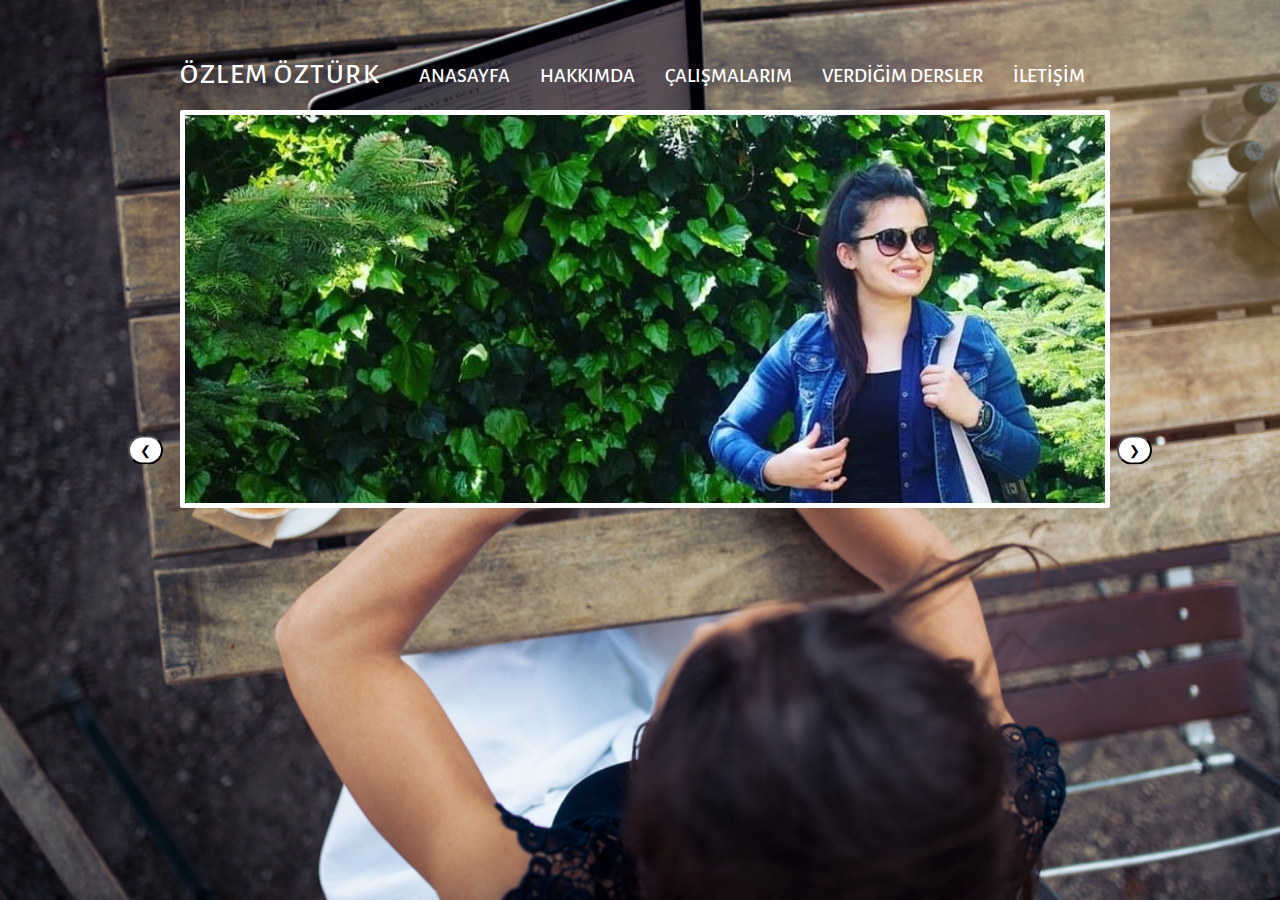
<file: index.html>
<!DOCTYPE html>
<html>
<head>
  <link rel="stylesheet" type="text/css" href="style.css">
  <link href='https://fonts.googleapis.com/css?family=Alegreya Sans SC' rel='stylesheet'>
  </script>
  <title>
    ÖZLEM ÖZTÜRK
  </title>
</head>
<body>
  <h1>ÖZLEM ÖZTÜRK</h1>
  <nav id="nav">
    <ul>
      <li><a href="index.html">ANASAYFA</a></li>
      <li><a href="hakkimda.html">HAKKIMDA</a></li>
      <li><a href="calismalarim.html">ÇALIŞMALARIM</a></li> 
      <li><a href="verdigim_dersler.html">VERDİĞİM DERSLER</a></li>
      <li><a href="iletisim.html">İLETİŞİM</a></li> 
    </ul>
  </nav>



<div class="container">
  <img class="mySlides" src="5.jpg" style="width:100%">
  <img class="mySlides" src="3.jpg" style="width:100%">
  <button class="button left" onclick="plusDivs(-1)">&#10094;</button>
  <button class="button right" onclick="plusDivs(1)">&#10095;</button>
</div>

<script>
var slideIndex = 1;
showDivs(slideIndex);

function plusDivs(n) {
  showDivs(slideIndex += n);
}

function showDivs(n) {
  var i;
  var x = document.getElementsByClassName("mySlides");
  if (n > x.length) {slideIndex = 1}    
  if (n < 1) {slideIndex = x.length}
  for (i = 0; i < x.length; i++) {
     x[i].style.display = "none";  
  }
  x[slideIndex-1].style.display = "block";  
}
</script>

</body>
</html>
</file>
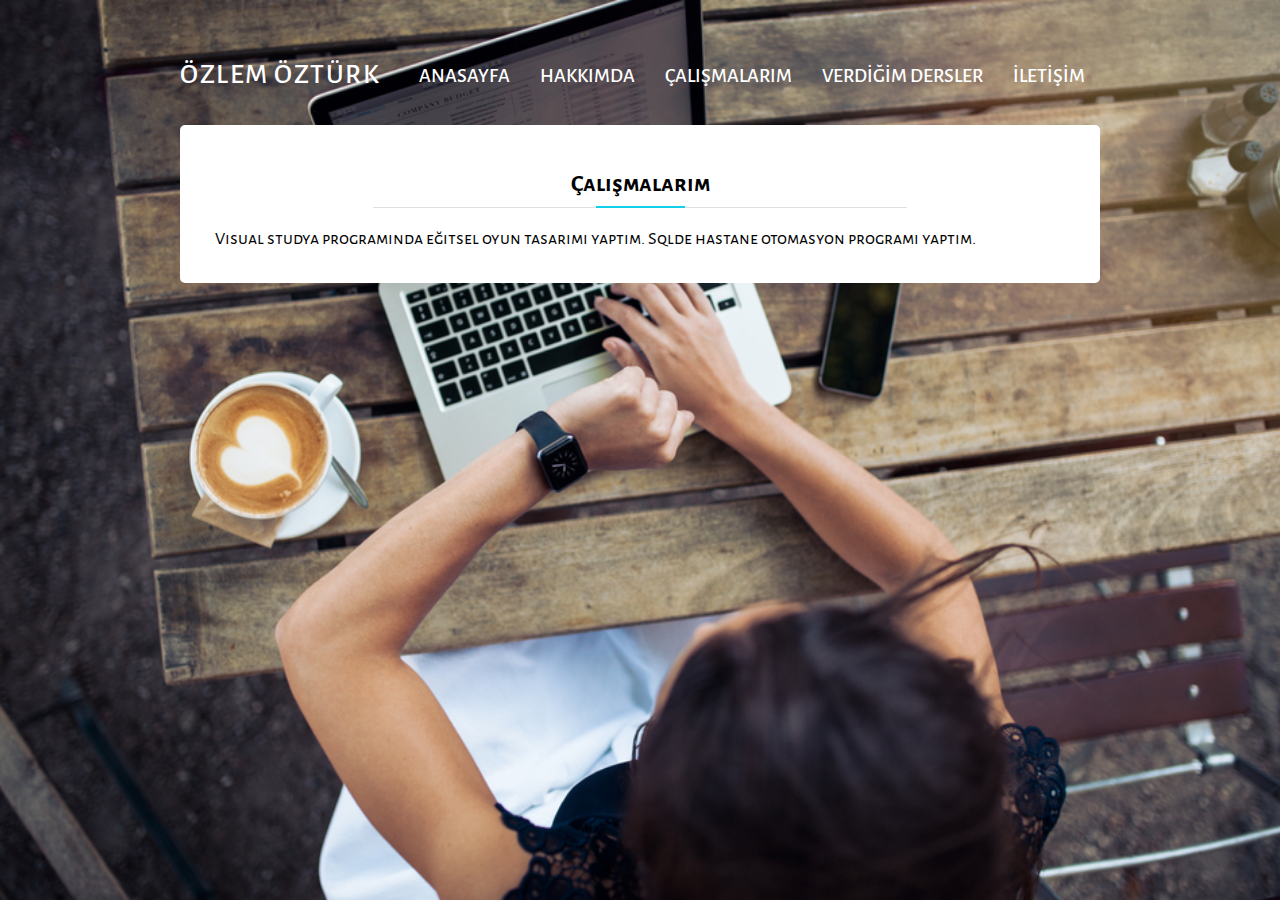
<file: calismalarim.html>
<!DOCTYPE html>
<html>
<head>
  <link rel="stylesheet" type="text/css" href="style.css">
  <link href='https://fonts.googleapis.com/css?family=Alegreya Sans SC' rel='stylesheet'>
  </script>
  <title>
    ÖZLEM ÖZTÜRK
  </title>
</head>
<body>
  <h1>ÖZLEM ÖZTÜRK</h1>
  <nav id="nav">
    <ul>
      <li><a href="index.html">ANASAYFA</a></li>
      <li><a href="hakkimda.html">HAKKIMDA</a></li>
      <li><a href="calismalarim.html">ÇALIŞMALARIM</a></li> 
      <li><a href="verdigim_dersler.html">VERDİĞİM DERSLER</a></li>
      <li><a href="iletisim.html">İLETİŞİM</a></li> 
    </ul>
  </nav>  
  <section class="icerik">
  <h2 class="sayfa-basligi">Çalışmalarım</h2>
  <p> Visual studya programinda eğitsel oyun tasarımı yaptım. Sqlde hastane otomasyon programi yaptım.</p>
  </section>
</body>
</html>
</file>
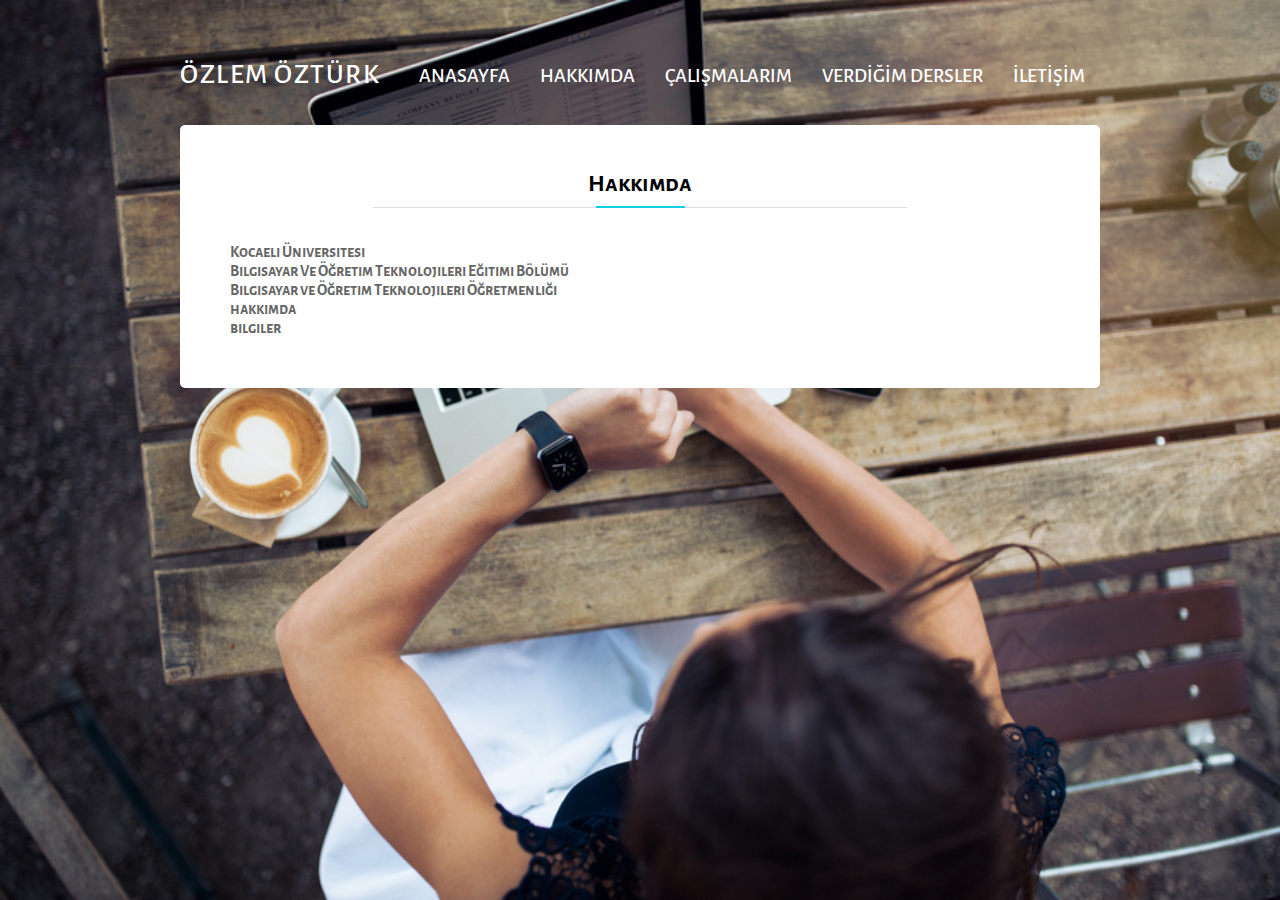
<file: hakkimda.html>
<!DOCTYPE html>
<html>
<head>
  <link rel="stylesheet" type="text/css" href="style.css">
  <link href='https://fonts.googleapis.com/css?family=Alegreya Sans SC' rel='stylesheet'>
  </script>
  <title>
    ÖZLEM ÖZTÜRK
  </title>
</head>
<body>
  <h1>ÖZLEM ÖZTÜRK</h1>
  <nav id="nav">
    <ul>
      <li><a href="index.html">ANASAYFA</a></li>
      <li><a href="hakkimda.html">HAKKIMDA</a></li>
      <li><a href="calismalarim.html">ÇALIŞMALARIM</a></li> 
      <li><a href="verdigim_dersler.html">VERDİĞİM DERSLER</a></li>
      <li><a href="iletisim.html">İLETİŞİM</a></li> 
    </ul>
  </nav>  
    <section class="icerik">
  <h2 class="sayfa-basligi">Hakkımda</h2>
  <ul class="liste">
    <li>Kocaeli Üniversitesi </li>
    <li>Bilgisayar Ve Öğretim Teknolojileri Eğitimi Bölümü</li>
    <li>Bilgisayar ve Öğretim Teknolojileri Öğretmenliği</li>
    <li>hakkımda</li>
    <li>bilgiler</li>
  </ul>
  </section>
</body>
</html>
</file>
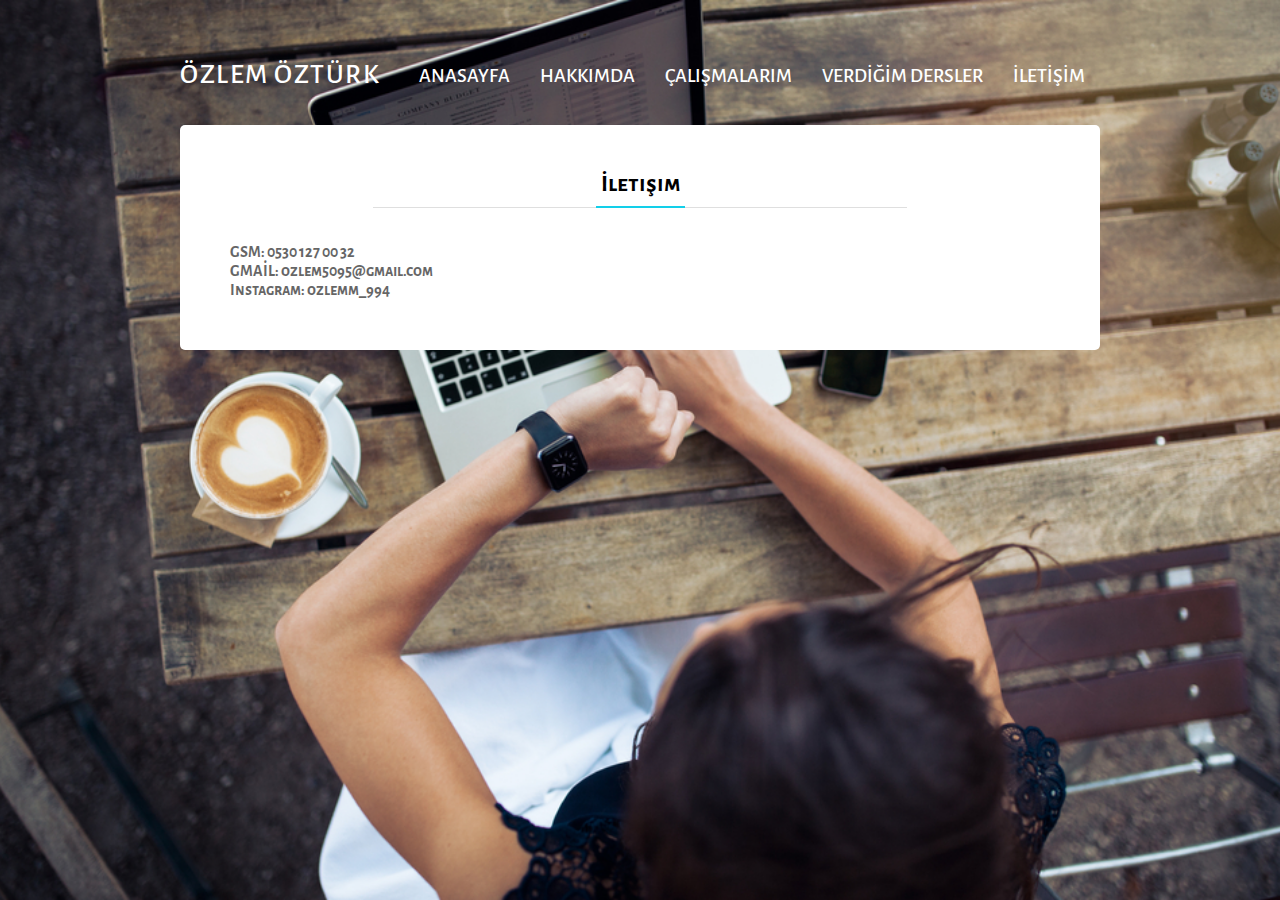
<file: iletisim.html>
<!DOCTYPE html>
<html>
<head>
  <link rel="stylesheet" type="text/css" href="style.css">
  <link href='https://fonts.googleapis.com/css?family=Alegreya Sans SC' rel='stylesheet'>
  </script>
  <title>
    ÖZLEM ÖZTÜRK
  </title>
</head>
<body>
  <h1>ÖZLEM ÖZTÜRK</h1>
  <nav id="nav">
    <ul>
      <li><a href="index.html">ANASAYFA</a></li>
      <li><a href="hakkimda.html">HAKKIMDA</a></li>
      <li><a href="calismalarim.html">ÇALIŞMALARIM</a></li> 
      <li><a href="verdigim_dersler.html">VERDİĞİM DERSLER</a></li>
      <li><a href="iletisim.html">İLETİŞİM</a></li> 
    </ul>
  </nav>  
    <section class="icerik">
  <h2 class="sayfa-basligi">İletişim</h2>
  <ul class="liste">
    <li>GSM: 0530 127 00 32</li>
    <li>GMAİL: ozlem5095@gmail.com</li>
    <li>Instagram: ozlemm_994</li>
  </ul>
  </section>
</body>
</html>
</file>
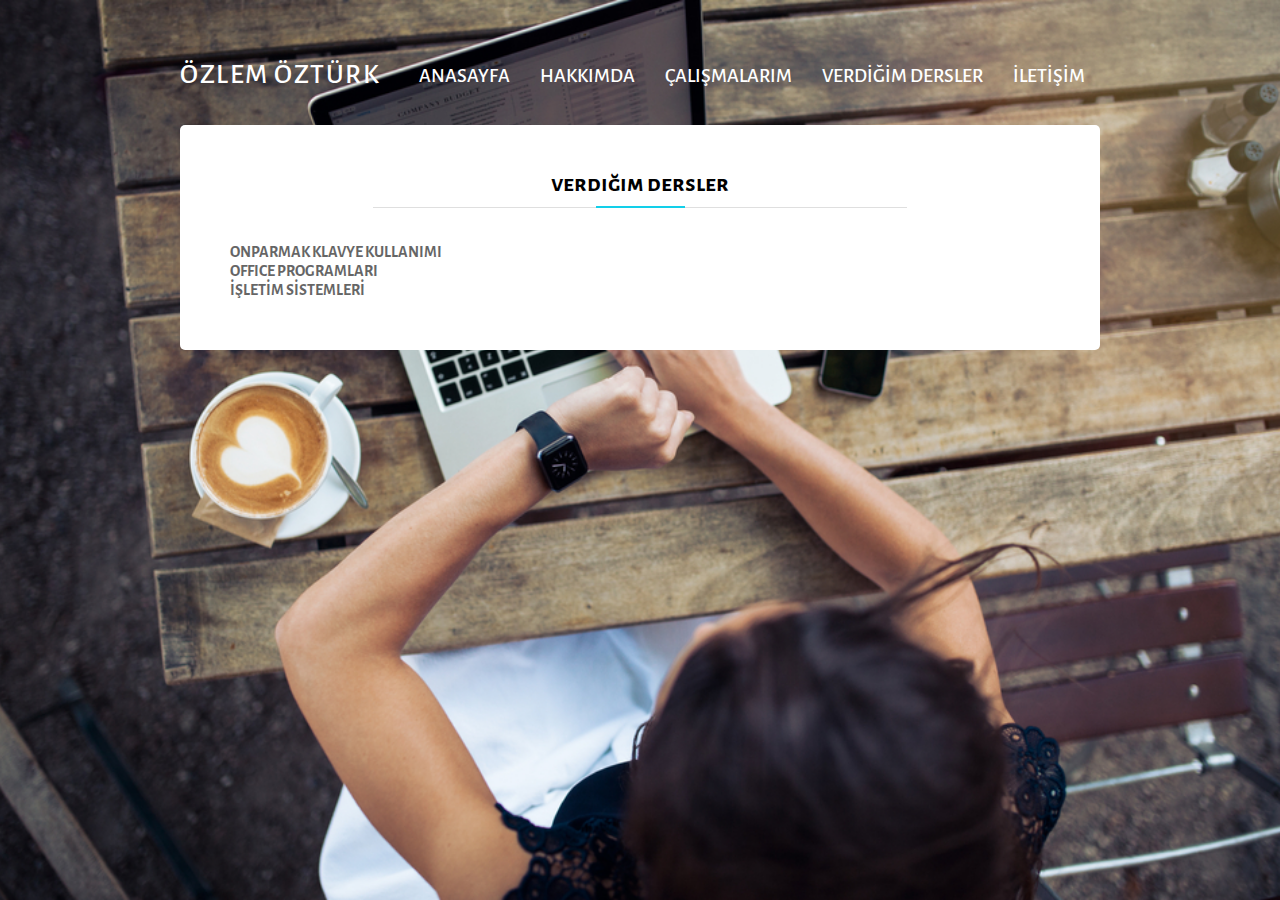
<file: verdigim_dersler.html>
<!DOCTYPE html>
<html>
<head>
  <link rel="stylesheet" type="text/css" href="style.css">
  <link href='https://fonts.googleapis.com/css?family=Alegreya Sans SC' rel='stylesheet'>
  </script>
  <title>
    ÖZLEM ÖZTÜRK
  </title>
</head>
<body>
  <h1>ÖZLEM ÖZTÜRK</h1>
  <nav id="nav">
    <ul>
      <li><a href="index.html">ANASAYFA</a></li>
      <li><a href="hakkimda.html">HAKKIMDA</a></li>
      <li><a href="calismalarim.html">ÇALIŞMALARIM</a></li> 
      <li><a href="verdigim_dersler.html">VERDİĞİM DERSLER</a></li>
      <li><a href="iletisim.html">İLETİŞİM</a></li> 
    </ul>
  </nav>  

  <section class="icerik">
  <h2 class="sayfa-basligi">verdiğim dersler</h2>
  <ul class="liste">
    <li>ONPARMAK KLAVYE KULLANIMI</li>
    <li>OFFICE PROGRAMLARI</li>
    <li>İŞLETİM SİSTEMLERİ</li>
  </ul>
  </section>

</body>
</html>
</file>
<file: style.css>
html { 
  background: url(background.jpg) no-repeat center center fixed; 
  -webkit-background-size: cover;
  -moz-background-size: cover;
  -o-background-size: cover;
  background-size: cover;
}

body {
	font-family: 'Alegreya Sans SC';
	margin: 45px 180px 0px 180px;
}

h1{
	display: inline-block;
	color: #FFF;
	font-size: 28px;
	font-weight: 500;
	letter-spacing: 1.5px;
	margin-top: 12.5px;
}

#nav
{
	float: right;
	display: inline-block;
	margin-top:15px;
}

#nav ul
{
	list-style:none;
	position:relative;
	float:left;
	margin:0;
	padding:0
}

#nav ul a
{
	display:block;
	color:#FFF;
	text-decoration:none;
	font-weight:500;
	font-size:20px;
	line-height:32px;
}

#nav ul li
{
	position:relative;
	float:left;
	margin:0px 15px;
	padding:0
}

#nav ul li a:hover {
  color: white;
}


#nav ul li a:hover, a:focus, a:active {
    color: #FFF;
    text-decoration: none;
}
#nav ul li a {
    text-decoration: none;
    transition: color 0.1s, background-color 0.1s;
}
#nav ul li a {
    transition: color 0.1s,background-color 0.1s,padding 0.2s ease-in;
}
#nav ul li a::before {
    content: '';
    display: block;
    position: absolute;
    bottom: 3px;
    left: 0;
    height: 3px;
    width: 100%;
    background-color: #FFF;
    transform-origin: right top;
    transform: scale(0, 1);
    transition: color 0.1s,transform 0.2s ease-out;
}
#nav ul li a:active::before {
    background-color: #FFF;
}
#nav ul li a:hover::before, a:focus::before {
    transform-origin: left top;
    transform: scale(1, 1);
}


p {
	color: #FFF;
	font-size: 18px;
}

section p {
	padding-left: 20px;
	color: #000;
}

ul.liste {
	opacity: 0.6;
	list-style: none;
	color: #000;
	font-weight: 600;
	margin: 20px 15px;
	background-color: #FFF;
	border-radius: 5px;
	padding: 15px 20px;
}

section.icerik{
	margin-top: 15px;
	padding: 15px;
	background-color: #FFF;
	border-radius: 5px;
}

h2.sayfa-basligi {
  color: #000;
  text-align: center;
  position: relative;
  line-height: 2;
}
h2.sayfa-basligi::before {
  content: "";
  position: absolute;
  width: 60%;
  height: 1px;
  top: auto;
  left: 0;
  bottom: 0;
  right: 0;
  margin: 0 auto;
  background-color: #dfdfdf;
}
h2.sayfa-basligi::after {
  content: "";
  position: absolute;
  width: 10%;
  height: 2px;
  top: auto;
  left: 0;
  right: 0;
  bottom: 0;
  margin: 0 auto;
  background-color: #12CFE9;
  transition: all 0.3s ease 0s;
}
h2.sayfa-basligi:hover::after {
  width: 30%;
}


.mySlides {
	border-radius: 2px;
	background-color: #FFF;
	padding: 5px;
}

.button {
	padding: 5px 10px;
	background-color: #FFF;
	border-radius: 20px;
}
.left {
	position:absolute;top:50%;
	left:10%;
	transform:translate(0%,-50%);
	-ms-transform:translate(-0%,-50%)}
.right {
	position:absolute;
	top:50%;
	right:10%;
	transform:translate(0%,-50%);
	-ms-transform:translate(0%,-50%)
	}
</file>
